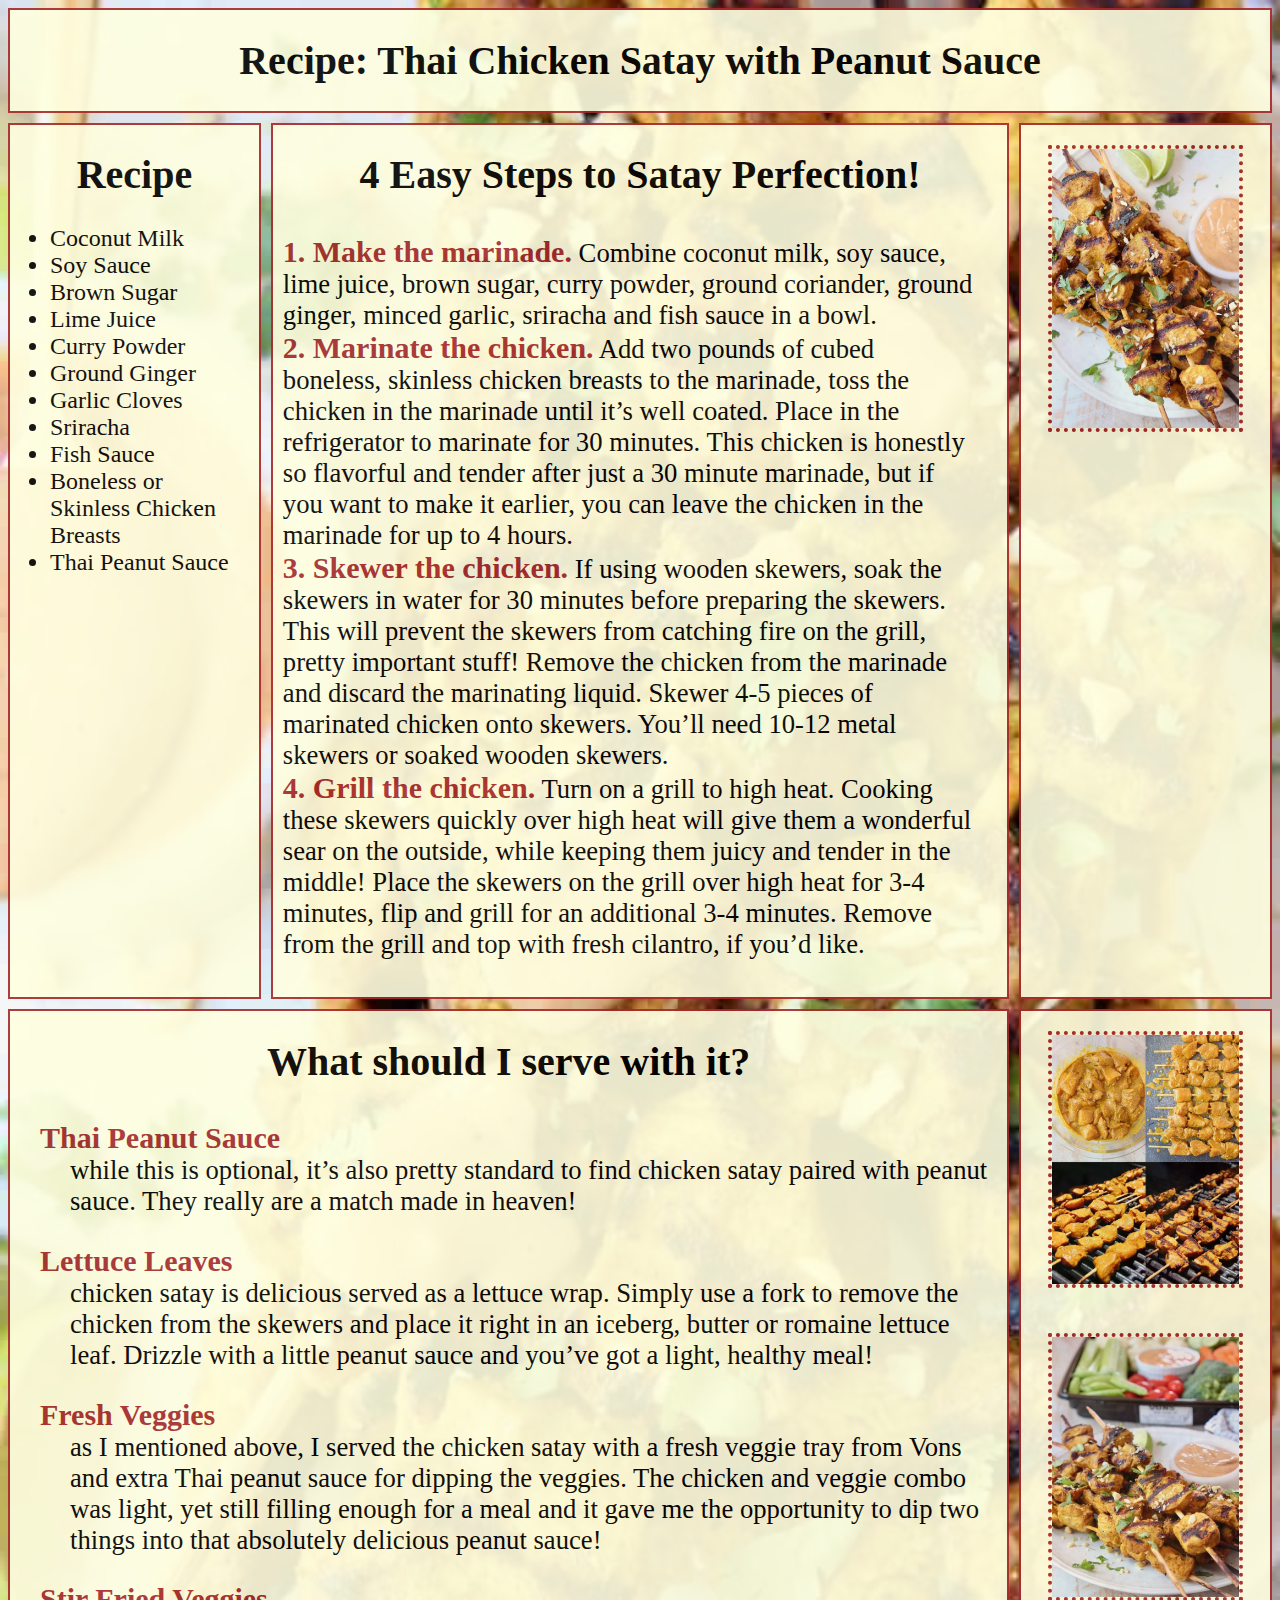
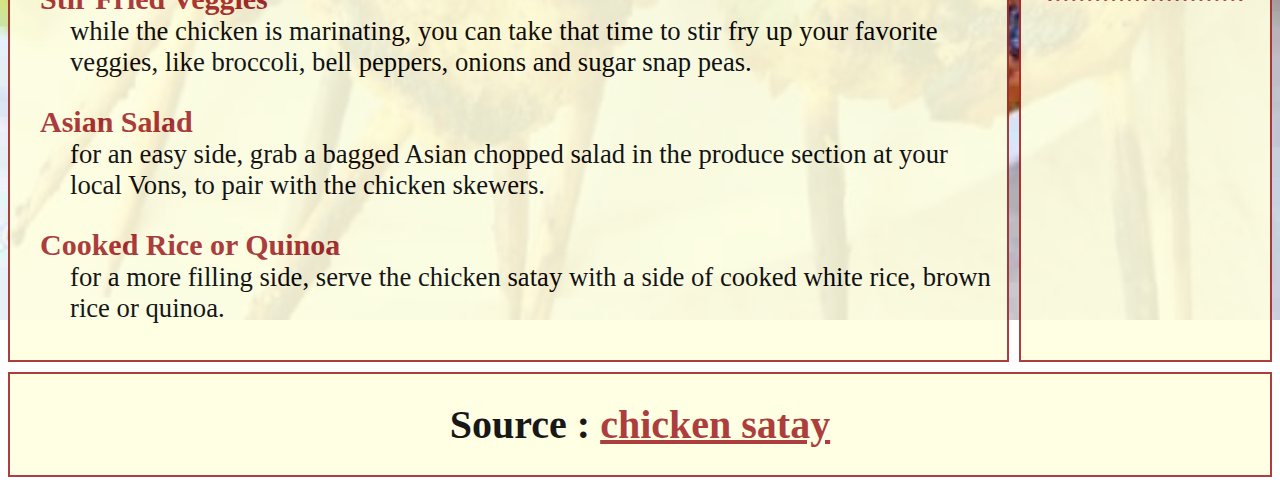
<file: 4-7/As-4/Satay4-html.html>
<!DOCTYPE html>
<html>

<head>
	<meta charset='utf-8'>
	<meta http-equiv='X-UA-Compatible' content='IE=edge'>
	<title>Gluten Free General Tso’s Chicken</title>
	<meta name='viewport' content='width=device-width, initial-scale=1'>
	<link rel='stylesheet' type='text/css' media='screen' href='Satay4-css.css'>
</head>

<body background="./chicken-satay-2.jpg" BGPROPERTIES="FIXED">
	<div class="grid-container">
		<div id="header">
			<h1>Recipe: Thai Chicken Satay with Peanut Sauce</h1>
		</div>
		<div id="main1">
			<h1>Recipe</h1>
			<ul id="recipe">
				<li>Coconut Milk</li>
				<li>Soy Sauce</li>
				<li>Brown Sugar</li>
				<li>Lime Juice</li>
				<li>Curry Powder</li>
				<li>Ground Ginger</li>
				<li>Garlic Cloves</li>
				<li>Sriracha</li>
				<li>Fish Sauce</li>
				<li>Boneless or </li>
					Skinless Chicken Breasts
				<li>Thai Peanut Sauce</li>
			</ul>
		</div>
		<div id="main2">
			<h1>4 Easy Steps to Satay Perfection!</h1>
			<ul id="steps">
				<dt><span>1. Make the marinade.</span> Combine coconut milk, soy sauce, lime juice, brown sugar,
					curry powder, ground coriander, ground ginger, minced garlic, sriracha and fish sauce in a bowl.
				</dt>

				<dt><span>2. Marinate the chicken.</span> Add two pounds of cubed boneless, skinless chicken breasts
					to the marinade, toss the chicken in the marinade until it’s well coated. Place in the
					refrigerator to marinate for 30 minutes. This chicken is honestly so flavorful and tender after
					just a 30 minute marinade, but if you want to make it earlier, you can leave the chicken in the
					marinade for up to 4 hours.</dt>

				<dt><span>3. Skewer the chicken.</span> If using wooden skewers, soak the skewers in water for 30
					minutes before preparing the skewers. This will prevent the skewers from catching fire on the
					grill, pretty important stuff! Remove the chicken from the marinade and discard the marinating
					liquid. Skewer 4-5 pieces of marinated chicken onto skewers. You’ll need 10-12 metal skewers or
					soaked wooden skewers.</dt>

				<dt><span>4. Grill the chicken.</span> Turn on a grill to high heat. Cooking these skewers quickly
					over high heat will give them a wonderful sear on the outside, while keeping them juicy and
					tender in the middle! Place the skewers on the grill over high heat for 3-4 minutes, flip and
					grill for an additional 3-4 minutes. Remove from the grill and top with fresh cilantro, if you’d
					like.</dt>
			</ul>

		</div>

		<div id="main3">
			<img class="image" src="./chicken-satay-5.jpg" />

		</div>

		<div id="right">
			<h1>What should I serve with it?</h1>
			<div id="eatwith">
				<h3>Thai Peanut Sauce</h3>
				<p>while this is optional, it’s also pretty standard to find
					chicken satay paired with peanut sauce. They really are a match made in heaven!</p>
				<h3>Lettuce Leaves</h3>
				<p>chicken satay is delicious served as a lettuce wrap. Simply use a
					fork to remove the chicken from the skewers and place it right in an iceberg, butter or romaine
					lettuce leaf. Drizzle with a little peanut sauce and you’ve got a light, healthy meal!</p>
				<h3>Fresh Veggies</h3>
				<p>as I mentioned above, I served the chicken satay with a fresh
					veggie tray from Vons and extra Thai peanut sauce for dipping the veggies. The chicken and
					veggie combo was light, yet still filling enough for a meal and it gave me the opportunity to
					dip two things into that absolutely delicious peanut sauce!</p>
				<h3>Stir Fried Veggies</h3>
				<p>while the chicken is marinating, you can take that time to
					stir fry up your favorite veggies, like broccoli, bell peppers, onions and sugar snap peas.</p>
				<h3>Asian Salad</h3>
				<p>for an easy side, grab a bagged Asian chopped salad in the produce
					section at your local Vons, to pair with the chicken skewers.</p>
				<h3>Cooked Rice or Quinoa</h3>
				<p>for a more filling side, serve the chicken satay with a
					side of cooked white rice, brown rice or quinoa.</p>
			</div>
		</div>

		<div id="left">
			<img class="image" src="chicken-satay-3.jpg" alt="chicken-satay-3" />
			<img class="image" src="chicken-satay-4.jpg" alt="chicken-satay-4" />
		</div>
		<div id="footer">
			<h1> Source :
                <a href="https://whitneybond.com/chicken-satay/">chicken satay</a>
            </h1>    
		</div>
	</div>

	
</body>

</html>
</file>
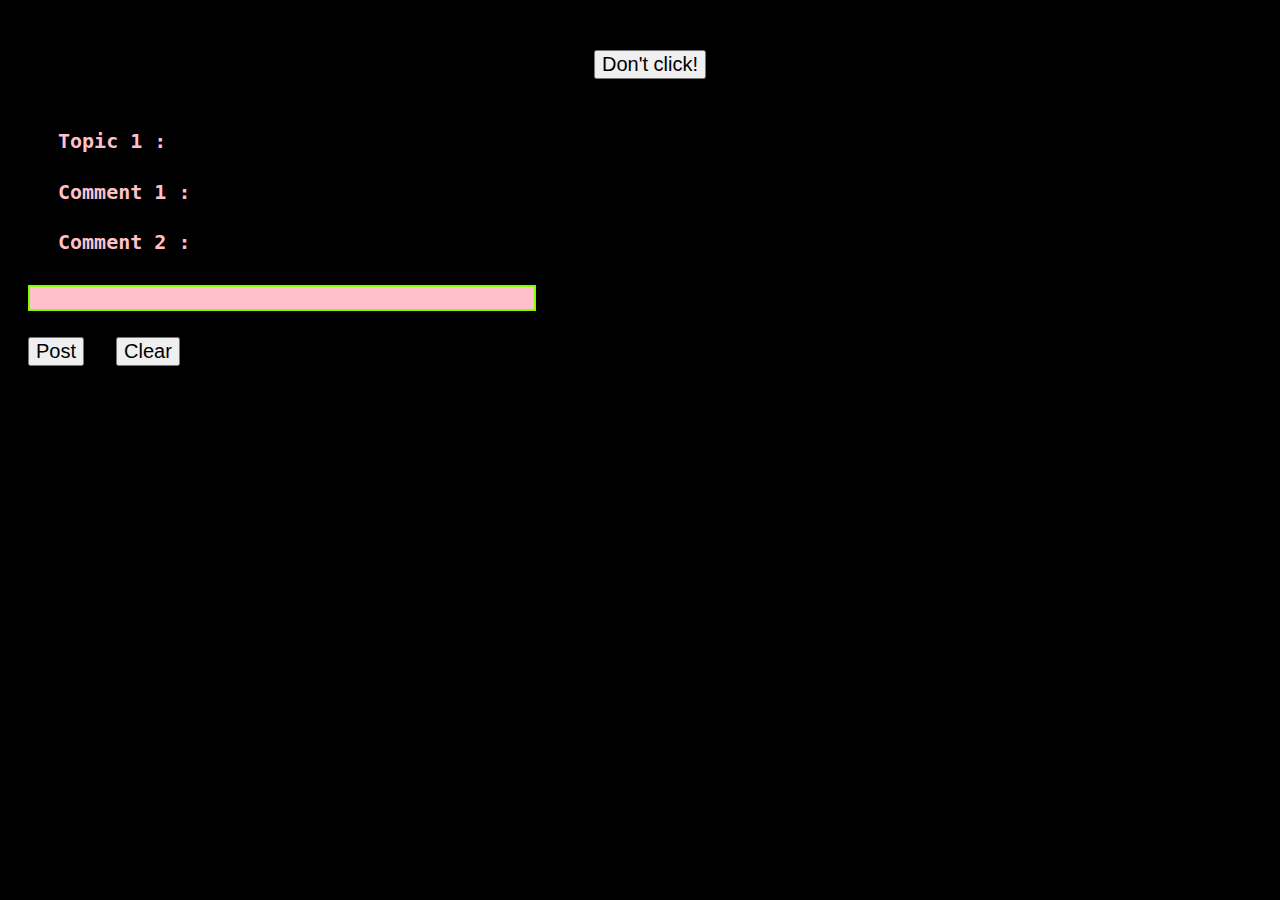
<file: 4-7/As-5/Hw week5 html.html>
<!DOCTYPE html>
<html>

<head>
    <meta charset='utf-8'>
    <meta http-equiv='X-UA-Compatible' content='IE=edge'>
    <title>Hw week 5 - JavaScript</title>
    <meta name='viewport' content='width=device-width, initial-scale=1'>
    <link rel='stylesheet' type='text/css' media='screen' href='Hw week5 css.css'>
    <script src='Hw week5 js.js'></script>
</head>

<body>

    <body>
        <!-- <form action="Hw week5 html.html" id="Blacks" name="Blacks">
            <fieldset>
                <legend>Profile</legend>
                First name:<br>
                <input type="text" name="firstname" required><br>
                Last name:<br>
                <input type="text" name="lastname">
                <br>
                <input type="submit" value="Submit">
            </fieldset> -->



            <div id='alert'>
                <button onclick="myFunction()">Don't click!</button>
            </div>

            <h4>Topic 1 : </h4>
            <div id="topic1"></div>

            <h4>Comment 1 : </h4>
            <div id="comment1"></div>

            <h4>Comment 2 : </h4>
            <div id="comment2"></div>

            <div id="box">
                <input name="text1" id="text1"></input>
                <hr>
            </div>

            <button type="button" onclick="postFunction()">Post</button>
            <button type="button" onclick="clearFunction()">Clear</button>

    </body>
</body>
</file>
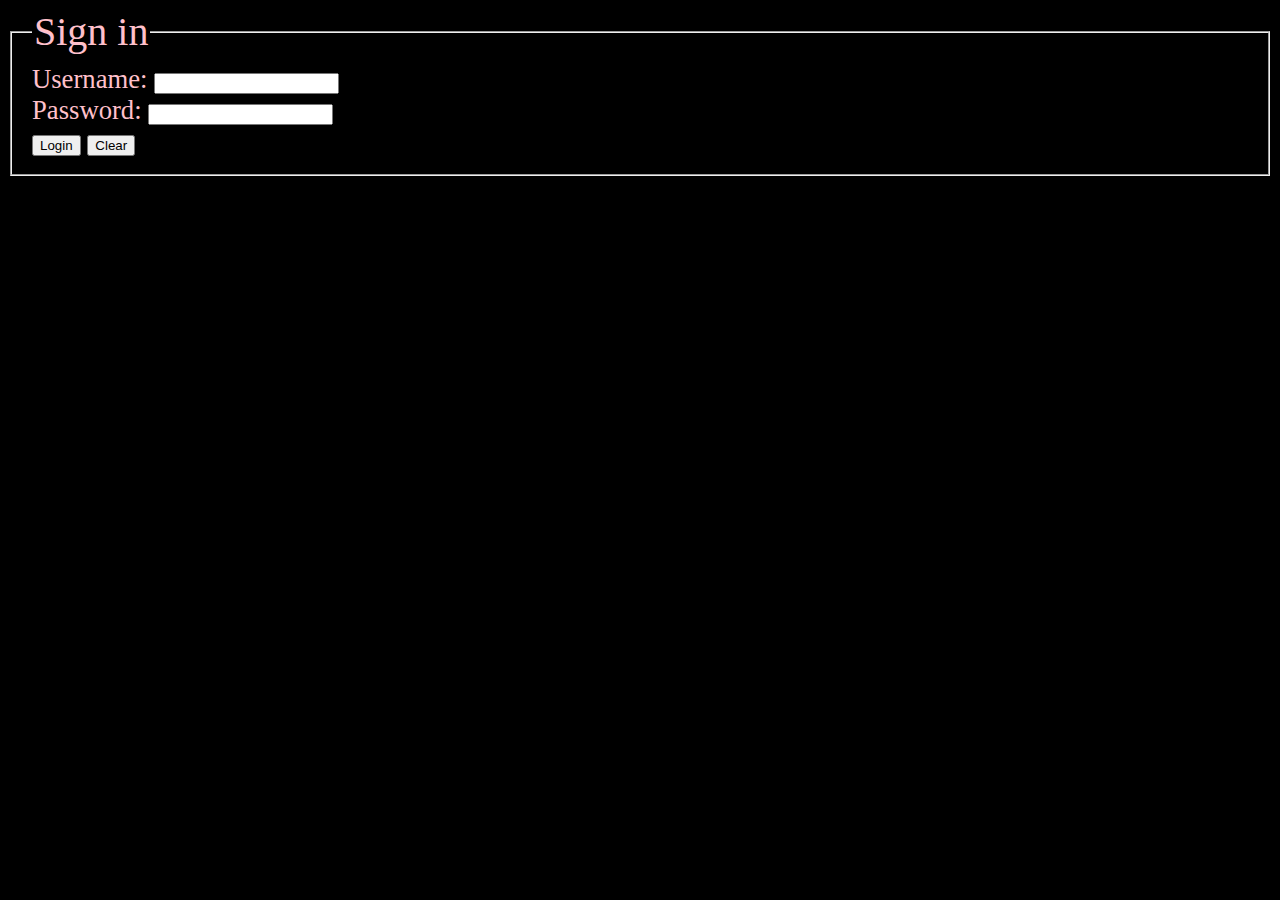
<file: 4-7/As-6/Hw week6 Login.html>
<!DOCTYPE html>
<html>
<head>
	<meta charset='utf-8'>
	<meta http-equiv='X-UA-Compatible' content='IE=edge'>
	<title>Page Title</title>
	<meta name='viewport' content='width=device-width, initial-scale=1'>
	<link rel='stylesheet' type='text/css' media='screen' href='Hw week6 Login.css'>
	<script src='Hw week6 Login.js'></script>
</head>
<body>
	<form name="myLogin" id = "myLogin">
		<fieldset id="loginss">
			<legend>Sign in</legend>
			Username: 
			<input type="text" name="username" id="username" required>
			<br>
			Password: 
			<input type="password" name="password" required>
			<br>
			<input type="submit" value="Login">
			<input type="reset" value="Clear">
		</fieldset>
	</form>
</body>
</html>
</file>
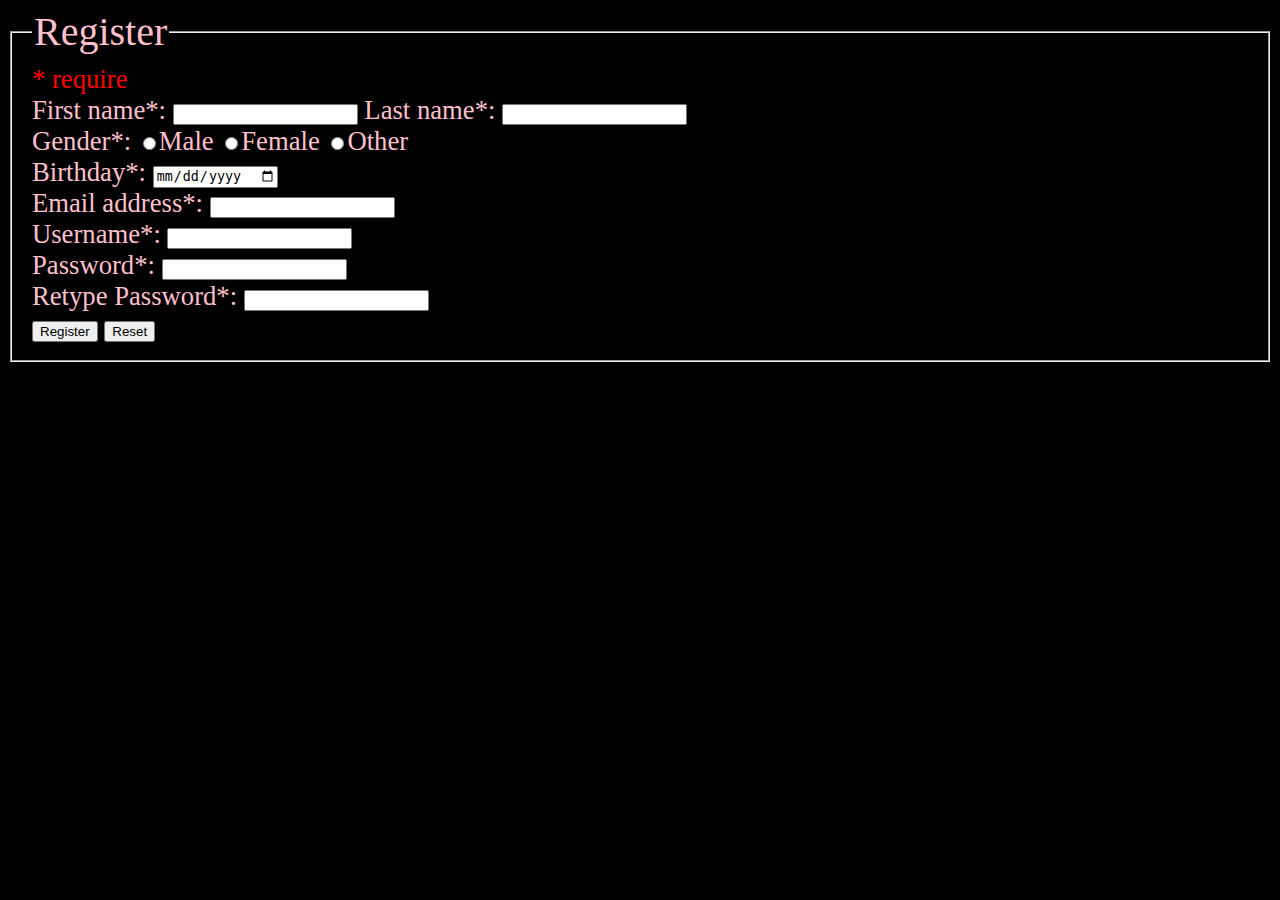
<file: 4-7/As-6/Hw week6 Register.html>
<!DOCTYPE html>
<html>

<head>
    <meta charset='utf-8'>
    <meta http-equiv='X-UA-Compatible' content='IE=edge'>
    <title>Register Page</title>
    <meta name='viewport' content='width=device-width, initial-scale=1'>
    <link rel='stylesheet' type='text/css' media='screen' href='Hw week6 Register.css'>
    <script src='Hw week6 Register.js'></script>
</head>

<body>
    <form name="myForm" id="myForm" action="Hw week6 Login.html">
        
            <fieldset id="Registers">
                <legend>Register</legend>
                <span>* require</span>
                <span id="errorinfo"></span> <br>
                First name*:
                <input type="text" name="firstname" required>
                Last name*:
                <input type="text" name="lastname">
                <br>
                Gender*:
                <input type="radio" name="gender" value="male">Male
                <input type="radio" name="gender" value="female">Female
                <input type="radio" name="gender" value="female">Other
                <br>
                Birthday*:
                <input type="date" name="bday" value="">
                <br>
                Email address*:
                <input type="email" name="email">
                <br>
                Username*:
                <input type="text" name="username">
                <br>
                Password*:
                <input type="password" name="password" required>
                <br>
                Retype Password*:
                <input type="password" name="retype" required>
                <br>
                <input type="submit" value="Register">
                <input type="reset" value="Reset">
            </fieldset>
    </form>
</body>

</html>
</file>
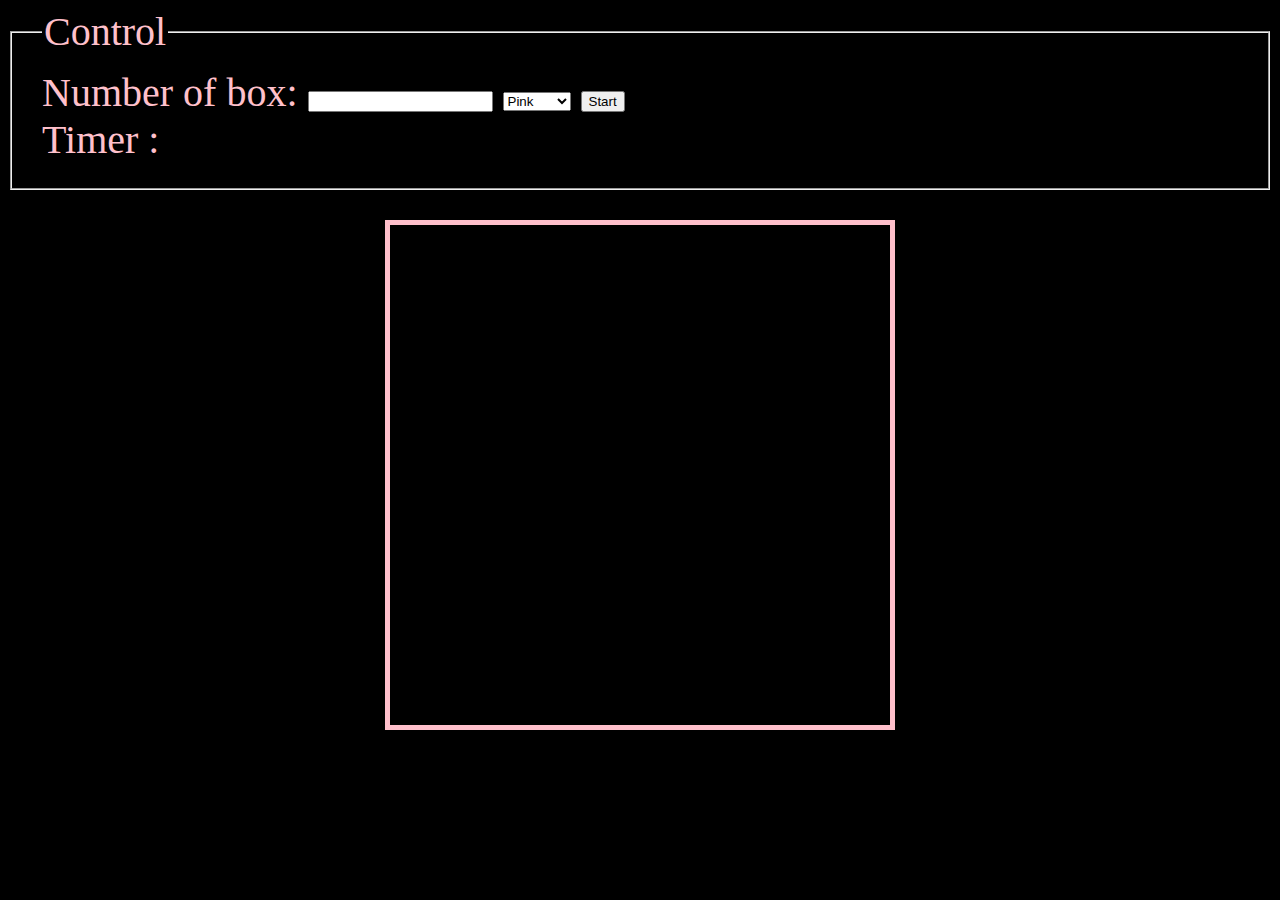
<file: 4-7/As-7/Hw-week 7 Game.html>
<!DOCTYPE html>
<html>

<head>
	<meta charset="UTF-8">
	<title>Square game</title>
	<script type="text/javascript" src="Hw-week 7 Game.js"></script>
	<link rel="stylesheet" type="text/css" href="Hw-week 7 Game.css">
</head>

<body>
	<!-- these codes were adapted from https://courses.cs.washington.edu/courses/cse154/17sp/lecture/more-dom/code/squares.html  -->

	<fieldset>
		<legend>Control</legend>
		Number of box:
		<input type="text" name="numbox" id="numbox">
		<select name="color" id="color">
			<option value="lightpink">Pink</option>
			<option value="lightsalmon">Salmon</option>
			<option value="lightblue">Blue</option>
			<option value="lightgreen">Green</option>
		</select>
		<button id="start">Start</button>
		<div id="timerClock"> Timer :
			<div id="clock" ></div>
		</div>
	</fieldset>


	<div id="game-container">
		<div id="game-layer"></div>
	</div>

</body>

</html>
</file>
<file: 4-7/As-4/Satay4-css.css>
body{
	font-family: 'Waffle Regular' ,Garamond, 'Times New Roman', Times, serif;
    background-repeat: no-repeat;
    background-size: 100%;
}

.grid-container {
	display: grid;
    grid-template-columns: 20% auto 20%;
    grid-gap: 10px;
	
	}

.grid-container > div{
    border: 1px solid black;
    font-size: 20px;
    text-align: center;
    background-color:lightyellow ;
    opacity: 90%;
	border: 2px solid brown;
	}

#header{
	grid-column: 1 / span 3;
}

#main1{
	grid-column: 1 / span 1;	
}

#main2{
	grid-column: 2 / span 1;
}

#main3{
	grid-column: 3 / span 1;
}

#left{
	grid-column: 3 / span 1;
}

#right{
	grid-column: 1 / span 2;
}

#footer{
	grid-column: 1 / span 3;
}

@media only screen and (max-width: 700px) {
    .grid-container {
        display: grid;
    	grid-template-columns: 20% auto 20%;
    	grid-gap: 10px;
    }

    #header{
        grid-column: 1 / span 3;
    } 
    #main1{
        grid-column: 1 / span 3;
    }
    #main2{
        grid-column: 1 / span 2;
    }
	#main3{
        grid-column: 3 / span 1;
    }
	#right{
        grid-column: 1 / span 2;
	}
	#left{
        grid-column: 3 / span 1;
    }
	#footer{
        grid-column: 1 / span 3;
    }  
}

@media only screen and (max-width: 500px) {
    .grid-container {
        display: grid;
    	grid-template-columns: 20% auto 20%;
    	grid-gap: 10px;
    }

    #header{
        grid-column: 1 / span 3;
    } 
    #main1{
        grid-column: 1 / span 3;
    }
    #main2{
        grid-column: 1 / span 3;
    }
	#main3{
        grid-column: 1 / span 3;
    }
	#right{
        grid-column: 1 / span 3;
	}
	#left{
        grid-column: 1 / span 3;
    }
	#footer{
        grid-column: 1 / span 3;
    }  

}
.image{
	border: 4px brown dotted;
	width: 75%;
	margin-top: 20px;
	margin-bottom: 20px;
}

#recipe{
	text-align: left;
	font-size: 18pt;
}

#steps{
	margin-right: 20px;
	text-align: left;
	font-size: 20pt;  	
  	padding: 10px
}
span
{
  color: brown;
  font-size: 30px;
  font-weight: bold;
}
#eatwith
{
  font-family: 'Waffle Regular' ,Garamond, 'Times New Roman', Times, serif;
  font-size: 20pt;  
  text-align: left;
  margin-left: 20px;
  padding: 10px;
}

h3{
	margin: 0px;
	color: brown;
	font-size: 30px;
	font-weight: bold;
}
  
p{
	padding-left: 30px;
	margin-top: 0px;
	
}
  
span{
	color: brown;
	font-size: 30px;
	font-weight: bold;
}

a
{
    font-family:'Waffle Regular' ,Garamond, 'Times New Roman', Times, serif;
    font-size: 40px;
}
a:link
{
    color: brown;
}
a:visited
{
    color: blue;
}
a:hover
{
    color: chartreuse;
}
a:active
{
    color: black;
}
</file>
<file: 4-7/As-5/Hw week5 css.css>
body{
    font-family: monospace, 'waffle regular' ,Garamond, 'Times New Roman', Times, serif;
    background-color: black;
    color: pink;
    font-size: 15pt;
}

h4{
    color: pink;
    margin-left: 50px;
}

#alert{    
    text-align: center;
    margin: 50px;
}

#topic1{
    color: lime;
    margin-left: 50px;    
}

#comment1{
    color: lime;
    margin-left: 50px;    
}

#comment2{
    color: lime;    
    margin-left: 50px;
    margin-bottom: 30px; 
}

#text1{
    color:black;
    background-color: pink;
    border: chartreuse solid 2px;
    margin-left: 20px;
    width: 500px;
    height: 20px;
    font-size: 15px;
}

hr{
    border: black solid 3px;
    background-color: black;
}

#box{
    border: pink;
}

button{
    margin-left: 20px;
    font-size: 15pt;

}
p{
    border: solid pink 3px;
}
</file>
<file: 4-7/As-6/Hw week6 Login.css>
body{
    background-color: black;
}

#loginss{
    font-family: 'waffle regular';
    font-size: 20pt;
    color: pink;
}

legend{
    font-size: 30pt;
}

span{
    color: red;
}
</file>
<file: 4-7/As-6/Hw week6 Register.css>
body{
    background-color: black;
}

#Registers{
    font-family: 'waffle regular';
    font-size: 20pt;
    color: pink;
}

legend{
    font-size: 30pt;
}

span{
    color: red;
}
</file>
<file: 4-7/As-7/Hw-week 7 Game.css>
body{
    font-family: 'waffle regular';
    font-size: 30pt;
    background-color: black;
    color:pink ;
}

legend{
     border: whitesmoke;
}

#squares-container {
	margin-top: 30px;
    display: flex;
    justify-content: space-around;
    border:whitesmoke 5px;
}

#squares-layer {
    position: relative;
    width: 500px;
    height: 500px;    
    border: 3px solid whitesmoke;
    
}

.square {
    position: absolute;
    width: 25px;
    height: 25px;
    border: 3px solid whitesmoke;
}

.lightpink{
    background-color: lightpink; 
}
.lightsalmon{
    background-color:lightsalmon; 
}

.lightblue{
    background-color: lightblue; 
}

.lightgreen{
    background-color: lightgreen;
}

#game-layer {
    position: relative;
    text-align: center;
    width: 500px;
    height: 500px;    
    border: 5px solid pink;
}

#game-container {
    margin-top: 30px;
    display: flex;
    justify-content: space-around;
}
</file>
